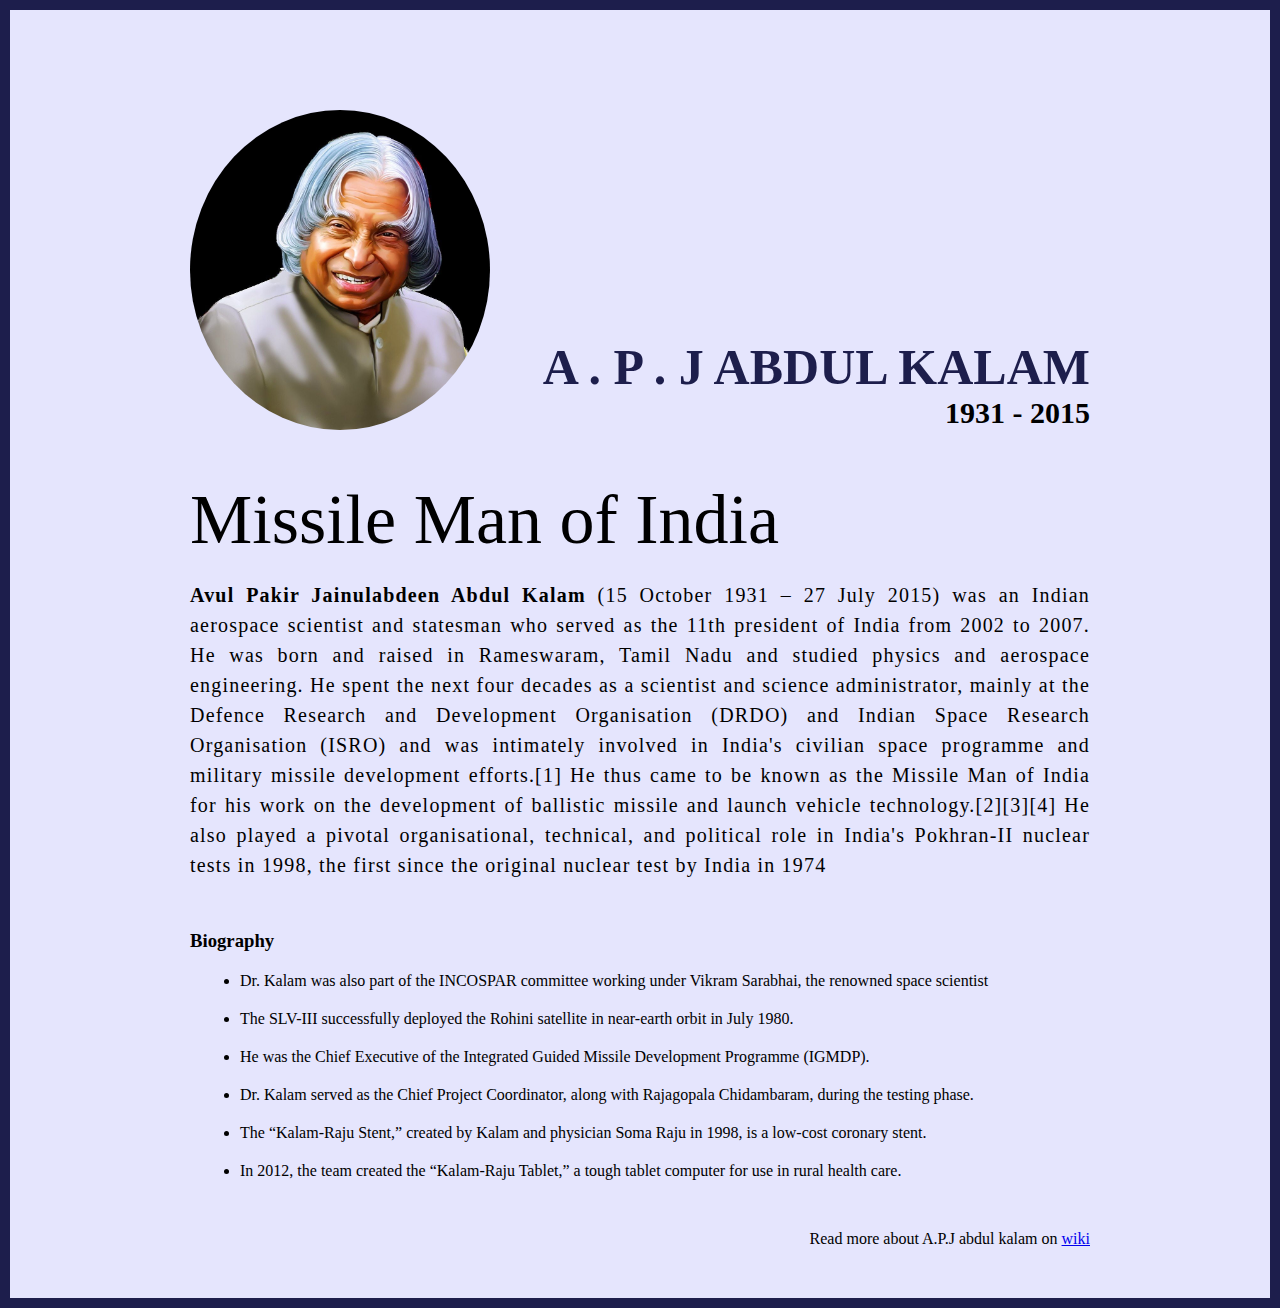
<file: APJ Abdul/index.html>
<!DOCTYPE html>
<html lang="en">

<head>
    <meta charset="UTF-8">
    <meta http-equiv="X-UA-Compatible" content="IE=edge">
    <meta name="viewport" content="width=device-width, initial-scale=1.0">
    <title>The Tribute Website | A.P.J Abdul kalam</title>
    <link rel="stylesheet" href="style.css">
</head>

<body>
    <div class="container">
        <div class="content">
            <section class="top_section">
                <div class="image_container">
                    <img src="./images/apj.jpg" alt="apj">
                </div>
                <div>
                    <h1>A . P . J Abdul Kalam</h1>
                    <h4>1931 - 2015</h4>
                </div>
            </section>
            <section class="about_section">
                <h2>Missile Man of India</h2>
                <p>
                    <b> Avul Pakir Jainulabdeen Abdul Kalam</b> (15 October 1931 – 27 July 2015)
                    was an Indian aerospace scientist and statesman who served as the 11th president of India from 2002
                    to 2007. He was born and raised in Rameswaram, Tamil Nadu and studied physics and aerospace
                    engineering. He spent the next four decades as a scientist and science administrator, mainly at the
                    Defence Research and Development Organisation (DRDO) and Indian Space Research Organisation (ISRO)
                    and was intimately involved in India's civilian space programme and military missile development
                    efforts.[1] He thus came to be known as the Missile Man of India for his work on the development of
                    ballistic missile and launch vehicle technology.[2][3][4] He also played a pivotal organisational,
                    technical, and political role in India's Pokhran-II nuclear tests in 1998, the first since the
                    original nuclear test by India in 1974
                </p>
            </section>
            <section class="biography_section">
                <h3>Biography</h3>
                <ul>
                    <li>Dr. Kalam was also part of the INCOSPAR committee working under Vikram Sarabhai, the renowned
                        space scientist</li>
                    <li>The SLV-III successfully deployed the Rohini satellite in near-earth orbit in July 1980.</li>
                    <li>He was the Chief Executive of the Integrated Guided Missile Development Programme (IGMDP).</li>
                    <li>Dr. Kalam served as the Chief Project Coordinator, along with Rajagopala Chidambaram, during the
                        testing phase.</li>
                    <li>The “Kalam-Raju Stent,” created by Kalam and physician Soma Raju in 1998, is a low-cost coronary
                        stent.</li>
                    <li>In 2012, the team created the “Kalam-Raju Tablet,” a tough tablet computer for use in rural health care.</li>
                </ul>
            </section>
            <footer><p>Read more about A.P.J abdul kalam on <a  href="https://en.wikipedia.org/wiki/A._P._J._Abdul_Kalam">wiki </a>

            </p></footer>
        </div>
    </div>
</body>

</html>
</file>
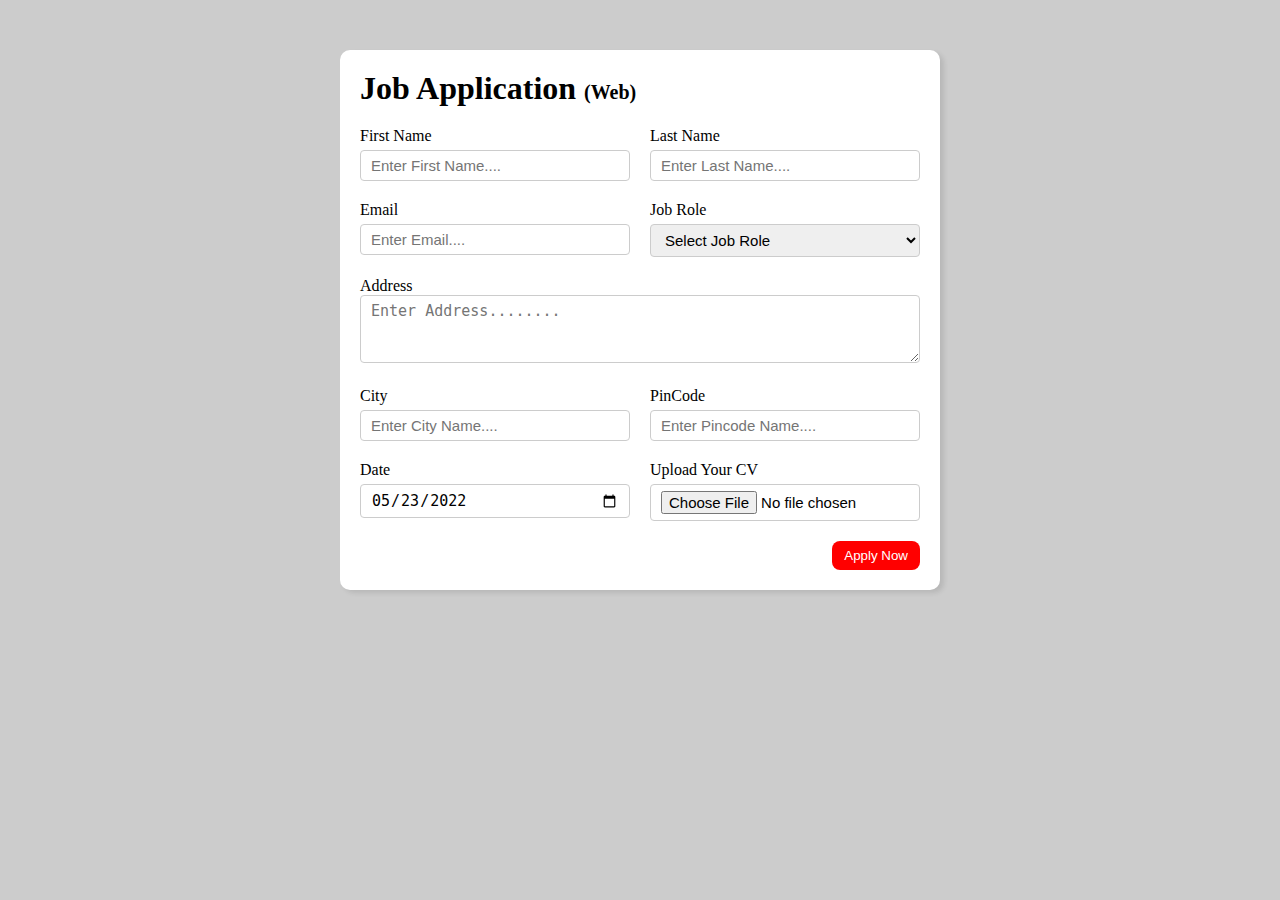
<file: Job Application/index.html>
<!DOCTYPE html>
<html lang="en">

<head>
    <meta charset="UTF-8">
    <meta http-equiv="X-UA-Compatible" content="IE=edge">
    <meta name="viewport" content="width=device-width, initial-scale=1.0">
    <title>Job Application form</title>
    <link rel="stylesheet" href="style.css">
</head>

<body>
    <div class="container">

        <div class="apply_box">
            <h1>Job Application <span class="title">(Web)</span></h1>
            <form action="">
                <div class="form_container">
                    <div class="form_control">
                        <!-- //text pe click kro toh index box celect hoga -->
                        <label for="first_name"> First Name</label>

                        <input id="first_name" name="first_name" placeholder="Enter First Name....">
                    </div>
                    <div class="form_control">
                        <!-- //text pe click kro toh index box celect hoga -->
                        <label for="Last_name"> Last Name</label>

                        <input id="Last_name" name="Last_name" placeholder="Enter Last Name....">
                    </div>
                    <div class="form_control">
                        <!-- //text pe click kro toh index box celect hoga -->
                        <label for="email"> Email</label>
                        <input type="email" id="email" name="email" placeholder="Enter Email....">
                    </div>
                    <div class="form_control">
                        <!-- //text pe click kro toh index box celect hoga -->
                        <label for="job_role"> Job Role</label>
                        <select id="job_role" name="job_role">
                            <option value="">Select Job Role</option>
                            <option value="frontend ">Frontend Developer</option>
                            <option value="backend">Backend Developer</option>
                            <option value="full_Stack">Full Stack Developer</option>
                            <option value="UI_UX">UI UX Designer</option>
                        </select>
                    </div>
                    <div class="textarea_control">
                        <!-- //text pe click kro toh index box celect hoga -->
                        <label for="address"> Address </label>
                        <textarea name="address" id="address" rows="3" cols="50"
                            placeholder="Enter Address........"></textarea>
                    </div>
                    <div class="form_control">
                        <label for="city"> City</label>
                        <input id="city" name="city" placeholder="Enter City Name....">
                    </div>
                    <div class="form_control">
                        <label for="pincode"> PinCode</label>
                        <input id="pincode" type="number" name="pincode" placeholder="Enter Pincode Name....">
                    </div>
                    <div class="form_control">
                        <label for="date"> Date</label>
                        <input value="2022-05-23" id="date" type="date" name="date">
                    </div>
                    <div class="form_control">
                        <label for="upload"> Upload Your CV</label>
                        <input id="upload" type="file" name="upload">
                    </div>

                </div>
                <div class="button_container">
                    <button type="submit">Apply Now</button>
                </div>
            </form>

        </div>
    </div>
</body>

</html>
</file>
<file: APJ Abdul/style.css>
* {
    margin: 0;
    padding: 0;
    box-sizing: border-box;
}

.container {
    background-color: #e5e5fd;
    min-height: 100vh;
    border: 10px solid #1d1e4c;
}

.content {
    max-width: 900px;
    margin: 0 auto;
}

.top_section {
    margin-top: 100px;
    display: flex;
    justify-content: space-between;
    align-items: flex-end;
}

.top_section h1 {
    font-size: 50px;
    font-weight: bold;
    color: #1d1e4c;
    text-transform: uppercase;
}

.top_section h4 {
    font-size: 30px;
    text-align: end;
}

.image_container {
    border-radius: 60%;
    overflow: hidden;
}

.image_container,
img {
    width: 300px;
    height: 320px;
}

.about_section {
    margin-top: 50px;
}

.about_section h2 {
    font-size: 70px;
    font-weight: 400;
    margin-bottom: 20px;
}
.about_section p{
    font-size: 20px;
    line-height: 30px;
    letter-spacing: 1.2px;
    text-align: justify;
}

.biography_section{
    margin: 50px 0;
}
.biography_section h3{
    margin-bottom: 20px;
}

.biography_section ul{
    margin-left: 50px;
}
.biography_section li{
    margin-bottom: 20px;
}

footer{
    margin: 50px 0;
}

footer p{
    text-align: end;
}
</file>
<file: Job Application/style.css>
* {
    margin: 0;
    padding: 0;
    box-sizing: border-box;
}

body {
    background-color: #ccc;
}

.container {
    max-width: 900px;
    margin: 0 auto;
}

.apply_box {
    max-width: 600px;
    padding: 20px;
    background-color: white;
    margin: 0 auto;
    margin-top: 50px;
    box-shadow: 4px 3px 5px rgba(1, 1, 1, 0.1);
    border-radius: 10px;
}

.title {
    font-size: 20px;
}

/* --------------------------------Grid(Alignment )---------------------- ----*/
.form_container {
    margin-top: 20px;
    display: grid;
    grid-template-columns: repeat(auto-fit, minmax(200px, 1fr));
    gap: 20px;
}

.form_control {
    display: flex;
    flex-direction: column;
}

label {
    font: 15px;
    margin-bottom: 5px;
}

input,
select,
textarea {
    padding: 6px 10px;
    border: 1px solid #ccc;
    border-radius: 4px;
    font-size: 15px;
}

input:focus {
    outline-color: red;
}

.button_container {
    display: flex;
    justify-content: flex-end;
    margin-top: 20px;
}

button {
    background-color: red;
    border: transparent solid 2px;
    padding: 5px 10px;
    color: white;
    border-radius: 8px;
    transition: 0.3s ease-in;
}

button:hover {
    background-color: #ccc;
    border: 2px solid red;
    color: black;
    transition: 0.3s ease-out;
    cursor: pointer;
}

.textarea_control {
    grid-column: 1 / span 2;
}

.textarea_control textarea {
    width: 100%;
}

@media(max-width: 460px) {
    .textarea_control {
        grid-column: 1 / span 1;
    }
}
</file>
